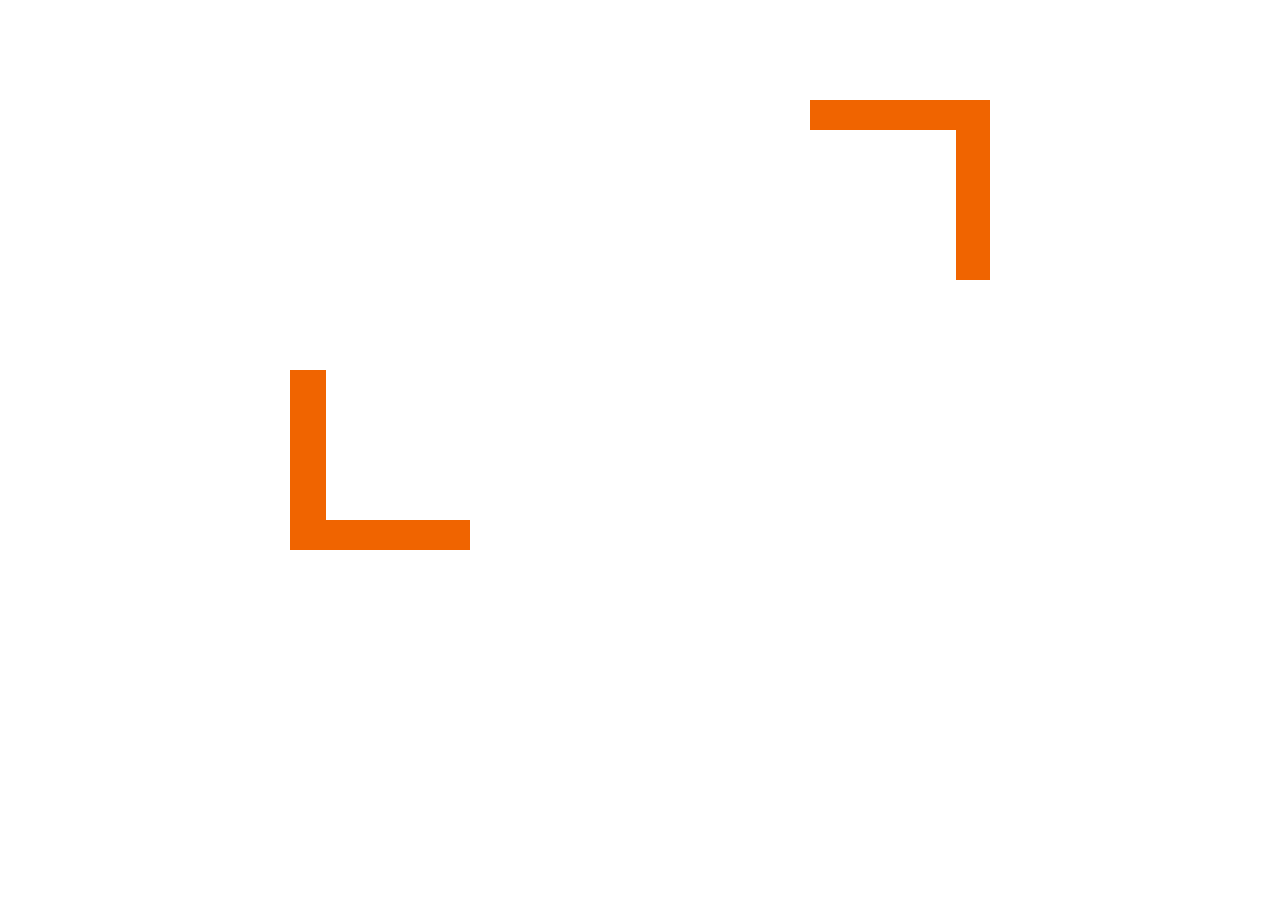
<file: name  animation css/index.html>
<!DOCTYPE html>
<html lang="en">
<head>
    <meta charset="UTF-8">
    <meta name="viewport" content="width=device-width, initial-scale=1.0">
    <title>Document</title>
<style>

    *{
        box-sizing:border-box ;
    }
    .main{
        height:450px;
        width:700px;
        /* background-color: #fa8484; */
        margin: 100px auto;
        position: relative;
        /* overflow: hidden; */
    }
    .one{
        height: 180px;
        width: 180px;
        background-color: #f06400;
        position: absolute;
        top:270px;
    }

    .two{
        height: 180px;
        width: 180px;
        background-color: #f06400;
        position: absolute;
        left:520px;
    }
    .three{
        height:390px;
        width:630px;
        background-color: #fff;
        position: absolute;
        top:30px;
        left:36px;
    }
    .s{
        height: 60px;
        width: 200px;
        background-color: #010101;
        color: white;
        text-align: center;
        font-size:50px;
        position: absolute;
        opacity:0;
        top:0px;
        left:0px;
        transition:1s;
        left:250px;
        /* animation: ankit 3s ease-in 0s infinite normal; */
    }
    /* ----------------------------hover-------------------- */
    .main:hover .s{
        position:absolute;
        top:200px;
        opacity:1;
        background:rgb(40, 227, 187);
        color: #f06400;
    }

    /* -------------------------------animation----------------------- */
    /* @keyframes ankit {
        form{
            left:0px;
        }
        to{
            left:280px;
            top:200px;
            color: #f06400;
            opacity: 1;
        }
    } */
</style>

</head>
<body>
    <div class="main">
        <div class="one"></div>
        <div class="two"></div>
        <div class="three"></div>
        <div class="s">Siddhath</div>
    </div>
</body>
</html>
</file>
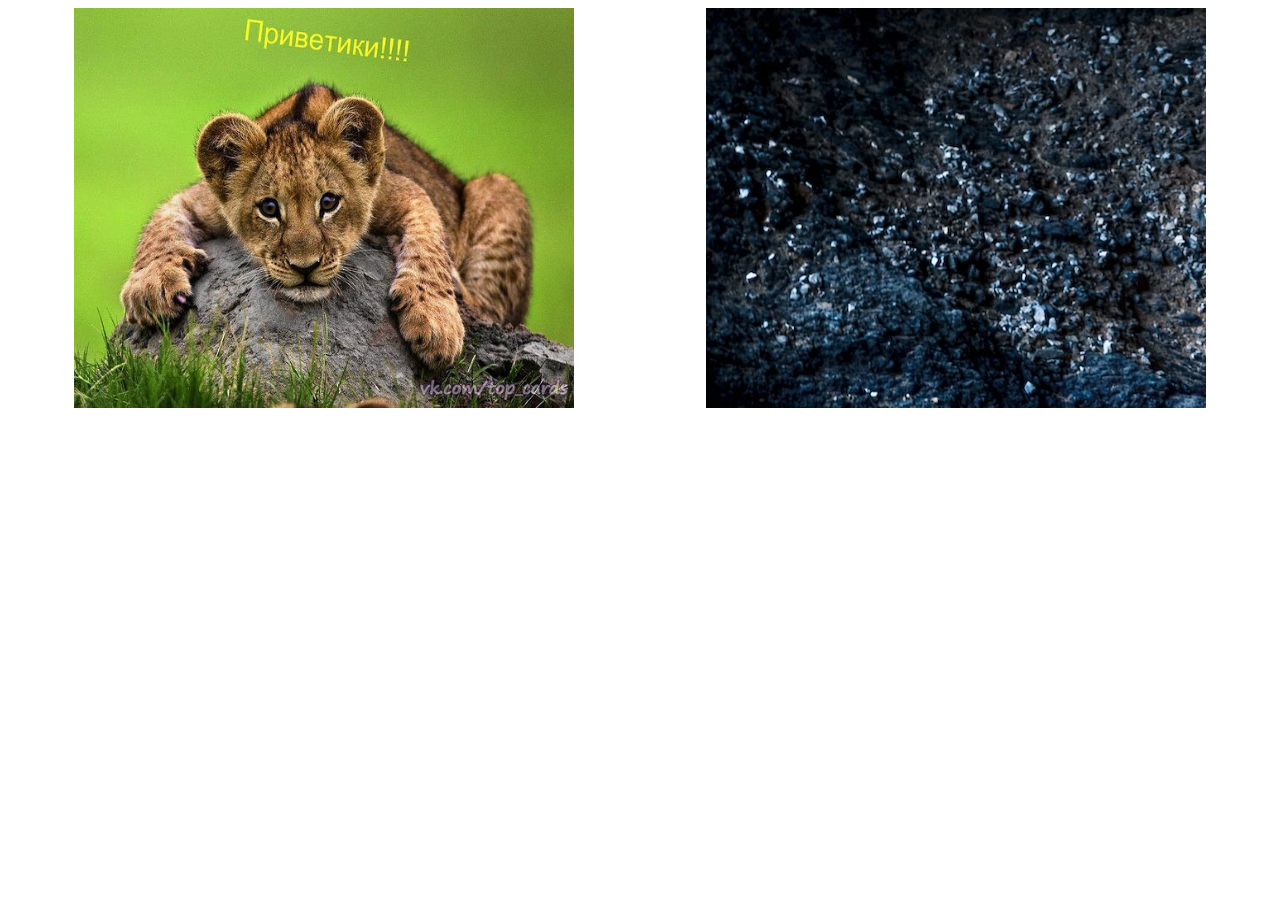
<file: task 1 img zooming/index.html>
<!DOCTYPE html>
<html lang="en">

<head>
  <meta charset="UTF-8">
  <meta name="viewport" content="width=device-width, initial-scale=1.0">
  <title>Document</title>
  <!-- <link rel="stylesheet" href="./style.css"> -->

  <!-- <link href="https://cdn.jsdelivr.net/npm/bootstrap@5.0.2/dist/css/bootstrap.min.css" rel="stylesheet" integrity="sha384-EVSTQN3/azprG1Anm3QDgpJLIm9Nao0Yz1ztcQTwFspd3yD65VohhpuuCOmLASjC" crossorigin="anonymous">
    <script src="https://cdn.jsdelivr.net/npm/bootstrap@5.0.2/dist/js/bootstrap.bundle.min.js" integrity="sha384-MrcW6ZMFYlzcLA8Nl+NtUVF0sA7MsXsP1UyJoMp4YLEuNSfAP+JcXn/tWtIaxVXM" crossorigin="anonymous"></script> -->



  <style>
    /* ,,,,,,,,,,,,,,,,,, */

    section {
      display: flex;
      justify-content: space-around;
    }

    .aa {
      height: 400px;
      width: 500px;
      /* margin: 50px auto; */
      position: relative;
      overflow: hidden;


    }

    .hi {
      height: 400px;
      width: 500px;
      position: absolute;
      top: 0;
      left: 0;
      transition: all 1s;
    }

    .hi:hover {
      transform: scale(1.2);

    }

    .s {
      height: 400px;
      width: 500px;
      overflow: hidden;
      position: relative;
    }

    .j {
      position: absolute;
      top: 0;
      left: 0;
      height: 400px;
      width: 500px;
      background: url(./img/photo-1.avif);
      transition: 1s;
    }

    .j:hover {
      transform: scale(1.5);
    }
  </style>




</head>

<body>

  <section>

    <div class="aa  p-4">
      <img src="./img/img 2.jpg" alt="" class="hi">
    </div>

    <div class="s">
      <div class="j"></div>
    </div>
    
  </section>

</body>

</html>
</file>
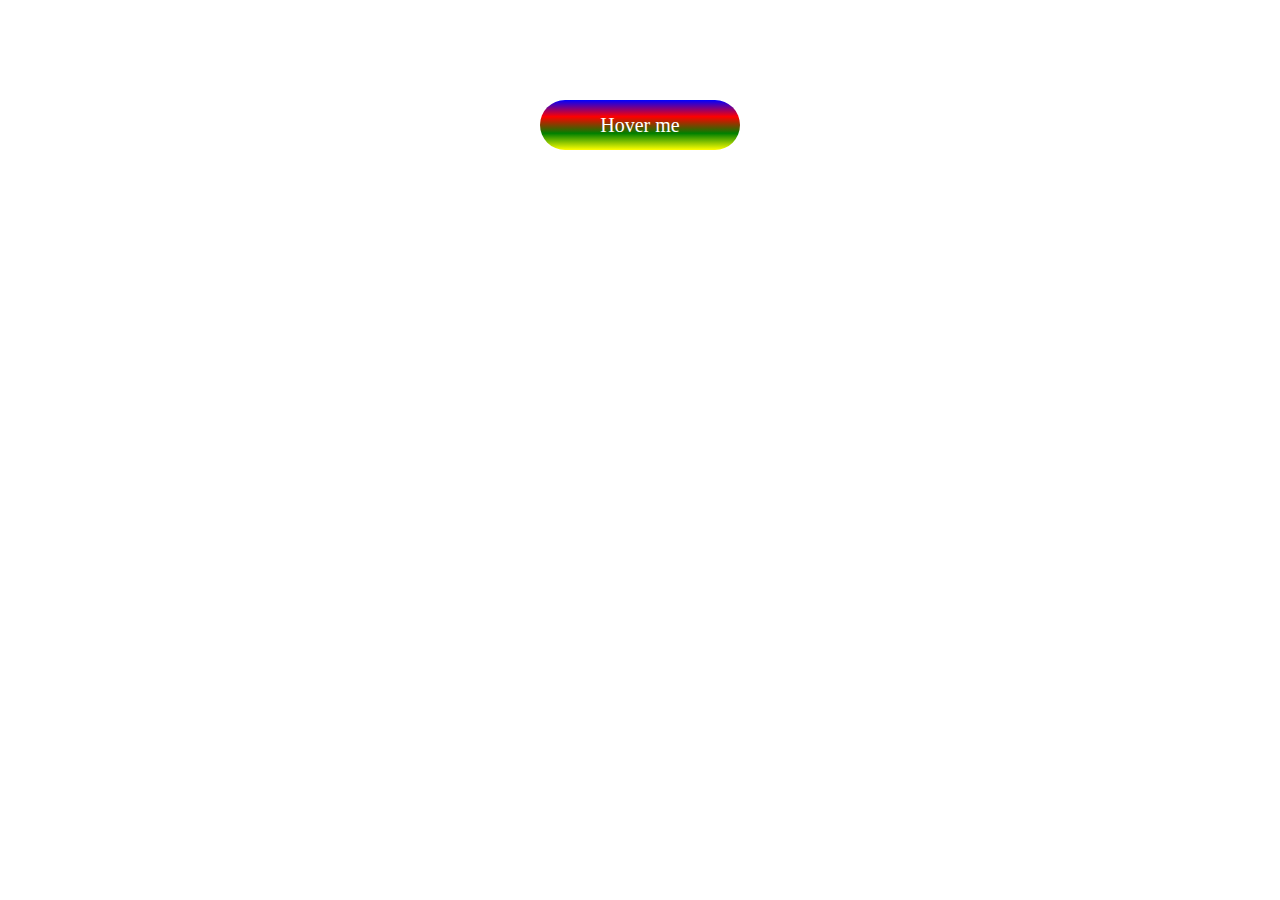
<file: task 2 button hover/index.html>
<!DOCTYPE html>
<html lang="en">
<head>
    <meta charset="UTF-8">
    <meta name="viewport" content="width=device-width, initial-scale=1.0">
    <title>Document</title>
     
    <style>
        .h
        {
            height: 50px;
            width: 200px;
            background: linear-gradient(blue,red,green,yellow);
            border-radius: 30px;
            margin: 100px auto;
            position: relative;
            z-index: 0;
            text-align: center;
            line-height: 50px;
            color: white;
            font-size: 20px;

        }
         .i
         {
            height: 50px;
            width: 50px;
            background: rgb(255, 255, 255);
            top: 0;
            right: -100px;
            position: absolute;
            z-index: -1;
            transition: 1s;
            transform: skew(-20deg);
         }
         .h:hover .i
         {
              right: 250px;
         }
    </style>

</head>
<body>
    <div class="h">
             Hover me
            <div class="i">

            </div>

    </div>
</body>
</html>
</file>
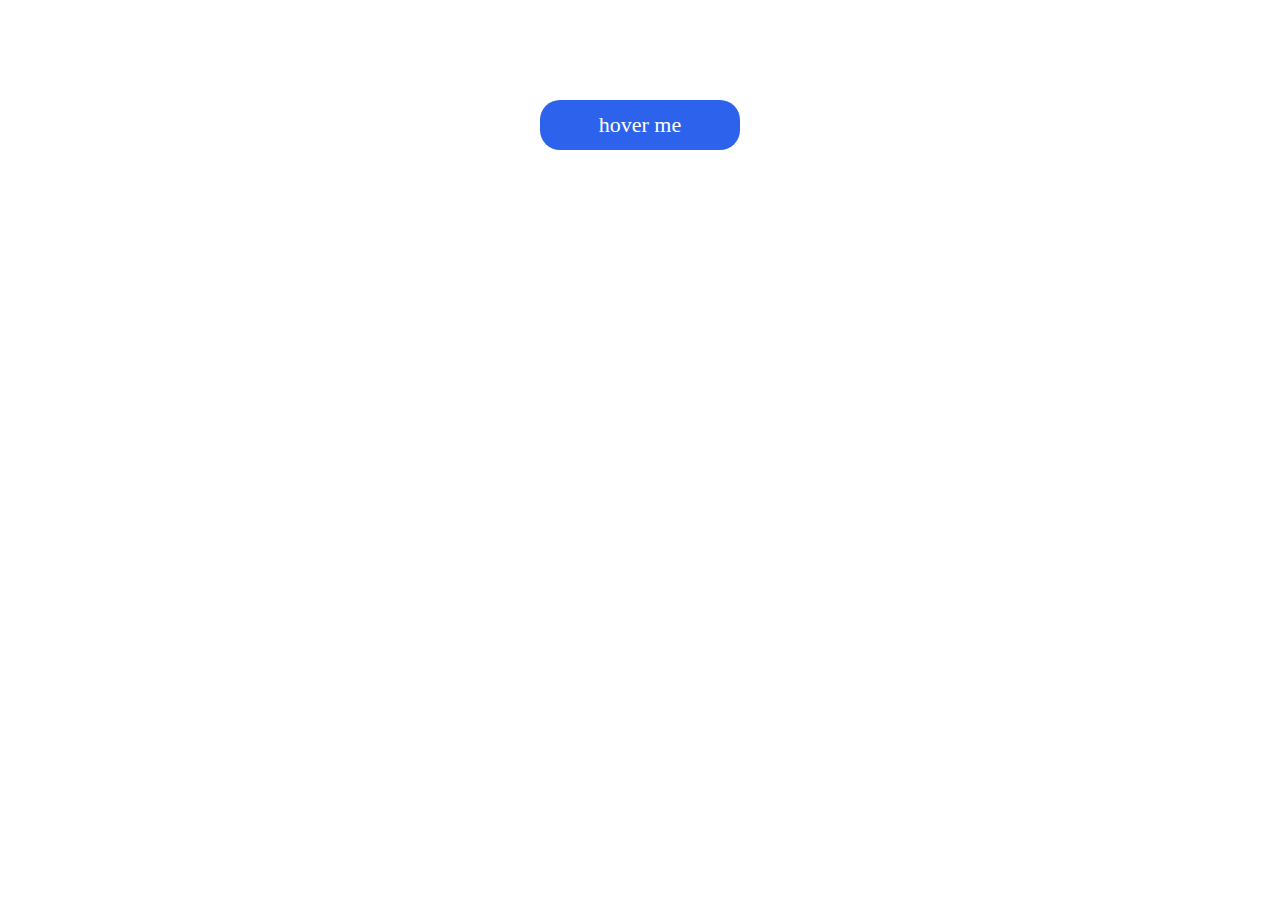
<file: task 3 hover button color change/index.html>
<!DOCTYPE html>
<html lang="en">
<head>
    <meta charset="UTF-8">
    <meta name="viewport" content="width=device-width, initial-scale=1.0">
    <title>Document</title>
    <style>
        .s{
            height:50px;
            width: 200px;
            background-color: #2d63ec;
            border-radius: 20px;
            margin: 100px auto;
            text-align: center;
            color: white;
            font-size: 22px;
            line-height:50px;
            position: relative;
            z-index: 0;
             overflow: hidden; 

        }

        .a{
            height:50px;
            width: 200px;
            background-color:lightcoral;
            /* border-radius: 20px; */
            position: absolute;
            top: 0;
            left: -100%;
            z-index: -1;
            transition: 1s;

        }
        .s:hover  .a{
            left:0;
        }

    </style>
</head>
<body>
    <div class="s">hover me
        <div class="a"></div>
    </div>
</body>
</html>
</file>
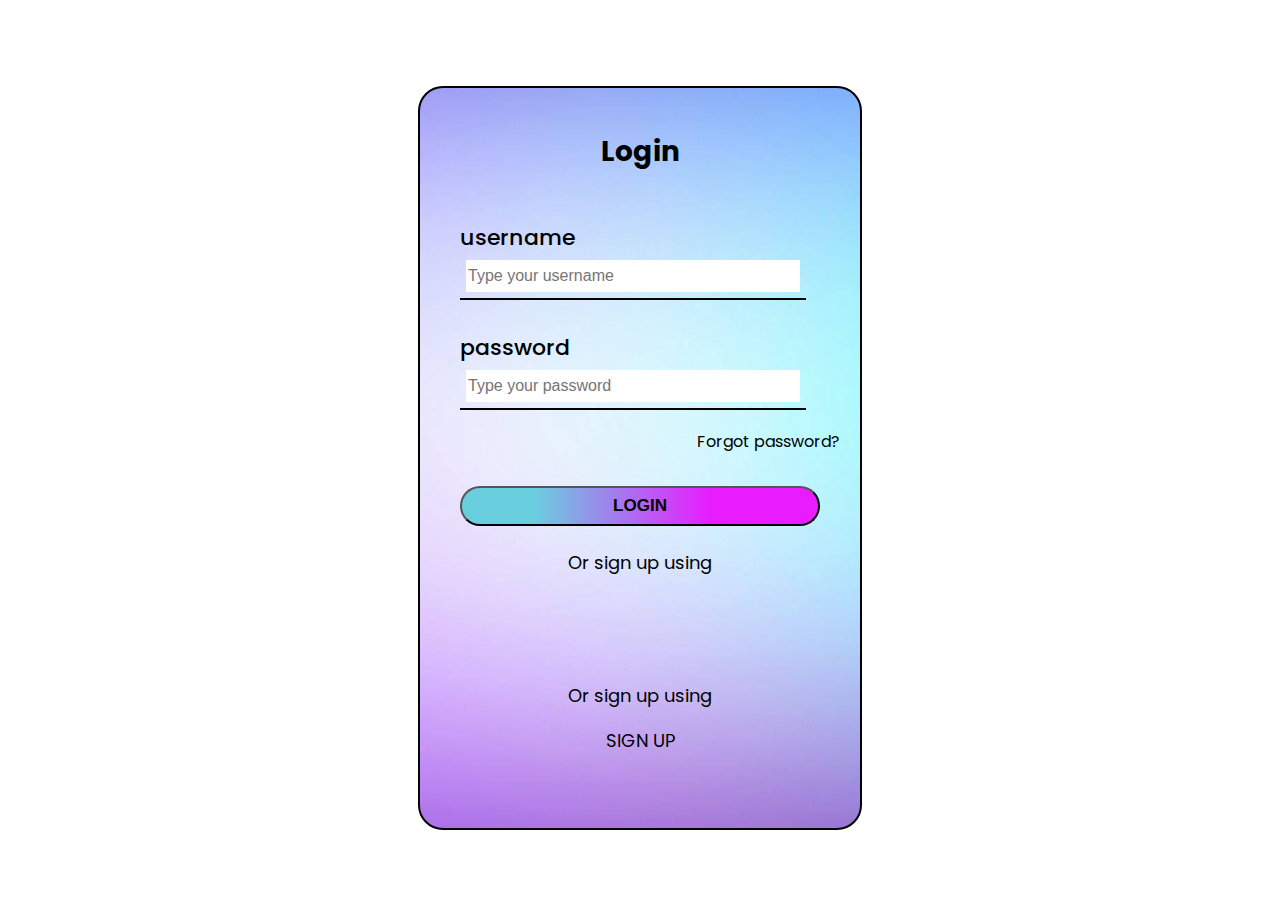
<file: login form css/login form/index.html>
<!DOCTYPE html>
<html lang="en">

<head>
    <meta charset="UTF-8">
    <meta name="viewport" content="width=device-width, initial-scale=1.0">
    <title>LOGIN FORM</title>
    <link rel="stylesheet" href="./style.css">
    <link rel="stylesheet" href="https://cdnjs.cloudflare.com/ajax/libs/font-awesome/6.4.0/css/all.min.css"
        integrity="sha512-iecdLmaskl7CVkqkXNQ/ZH/XLlvWZOJyj7Yy7tcenmpD1ypASozpmT/E0iPtmFIB46ZmdtAc9eNBvH0H/ZpiBw=="
        crossorigin="anonymous" referrerpolicy="no-referrer" />
</head>

<body>
    

        <div class="box-new">
            <h2>Login</h2><br>
            <!-- box 1 -->
            <div class="box1">
                <div class="box1-1">
                    <label for="usernamne">username</label><br>
                    <i class="fa-regular fa-user" style="color: #000000;"></i>
                    <input type="text" placeholder="Type your username">
                </div>
            </div><br><br>
            <!-- box 1 end -->

            <!-- box 2 -->
            <div class="box1">
                <div class="box1-1">
                    <label for="password">password</label><br>
                    <i class="fa-solid fa-lock" style="color: #000000;"></i>
                    <input type="password" placeholder="Type your password">
                </div>

            </div><br>
            <!-- box 2 end -->

            <div class="box2">
                <p>Forgot password?</p>
            </div><br>

            <!-- button -->
            <div class="box3">
                <button class="login-btn">LOGIN</button><br><br>
            </div>

            <p class="sign">Or sign up using</p><br>
            <div class="icon">
                <i class="fa-brands fa-facebook fa-2xl" style="color: #005eff;"></i>
                <i class="fa-brands fa-twitter fa-2xl" style="color: #3a6fcb;"></i>
                <i class="fa-brands fa-google fa-2xl" style="color: #ff0000;"></i>
            </div>

            <p class="sign">Or sign up using</p>
            <p class="sign">SIGN UP</p>

        </div>

    

</body>

</html>
</file>
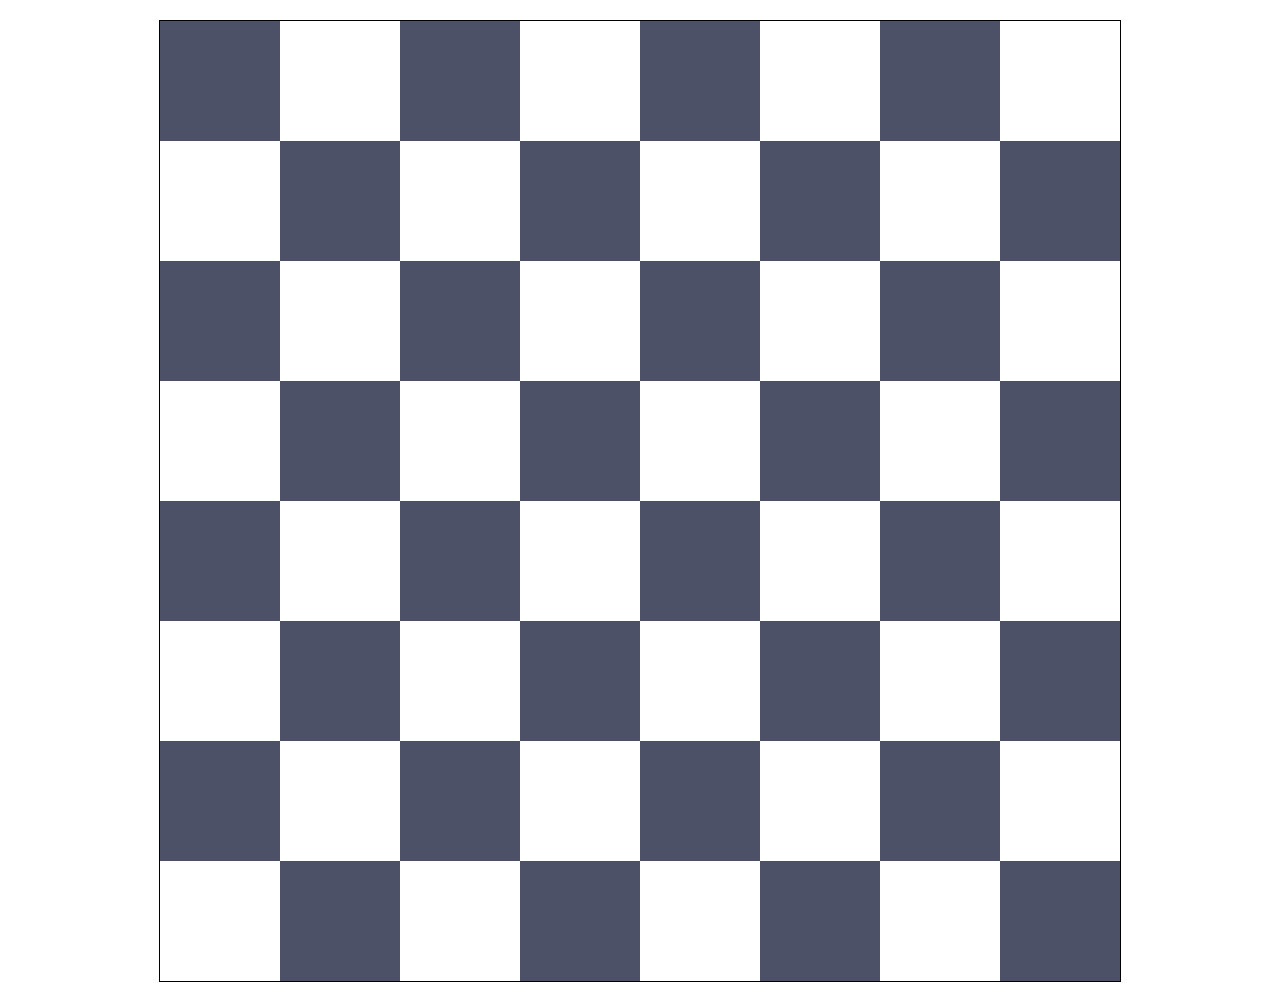
<file: siddharth chess/chess.js/siddharth chess . css/index.html>
<!DOCTYPE html>
<html lang="en">
<head>
    <meta charset="UTF-8" />
    <meta name="viewport" content="width=device-width, initial-scale=1.0" />
    <title>chess board</title>
    <link rel="stylesheet" href="./style.css"/>
    <link rel="stylesheet" href="https://cdnjs.cloudflare.com/ajax/libs/font-awesome/6.4.0/css/all.min.css" integrity="sha512-iecdLmaskl7CVkqkXNQ/ZH/XLlvWZOJyj7Yy7tcenmpD1ypASozpmT/E0iPtmFIB46ZmdtAc9eNBvH0H/ZpiBw==" crossorigin="anonymous" referrerpolicy="no-referrer" />

</head>
<body>
    <div class="chessbox">
    <div class="chessbox-1">
        <div class="black"><i class="fa-regular fa-chess-rook" style="color: #000000;"></i></div>
        <div class="white"><i class="fa-regular fa-chess-pawn" style="color: #000000;"></i></div>
        <div class="black"></div>
        <div class="white"></div>
        <div class="black"></div>
        <div class="white"></div>
        <div class="black"><i class="fa-solid fa-chess-pawn" style="color: #000000;"></i></div>
        <div class="white"><i class="fa-solid fa-chess-rook" style="color: #000000;"></i></div> 
    </div>

    <div class="chessbox-2">
        <div class="white"><i class="fa-regular fa-chess-knight" style="color: #000000;"></i></div>
        <div class="black"><i class="fa-regular fa-chess-pawn" style="color: #000000;"></i></div>
        <div class="white"></div>
        <div class="black"></div>
        <div class="white"></div>
        <div class="black"></div>
        <div class="white"><i class="fa-solid fa-chess-pawn" style="color: #000000;"></i></div>
        <div class="black"><i class="fa-solid fa-chess-knight" style="color: #000000;"></i></div>
    </div>

    <div class="chessbox-3">
        <div class="black"><i class="fa-regular fa-chess-bishop" style="color: #000000;"></i></div>
        <div class="white"><i class="fa-regular fa-chess-pawn" style="color: #000000;"></i></div>
        <div class="black"></div>
        <div class="white"></div>
        <div class="black"></div>
        <div class="white"></div>
        <div class="black"><i class="fa-solid fa-chess-pawn" style="color: #000000;"></i></div>
        <div class="white"><i class="fa-solid fa-chess-bishop" style="color: #000000;"></i></div>
    </div>

    <div class="chessbox-4">
        <div class="white"><i class="fa-regular fa-chess-queen" style="color: #000000;"></i></div>
        <div class="black"><i class="fa-regular fa-chess-pawn" style="color: #000000;"></i></div>
        <div class="white"></div>
        <div class="black"></div>
        <div class="white"></div>
        <div class="black"></div>
        <div class="white"><i class="fa-solid fa-chess-pawn" style="color: #000000;"></i>	</div>
        <div class="black"><i class="fa-solid fa-chess-queen" style="color: #000000;"></i></div>
    </div>

    <div class="chessbox-5">
        <div class="black"><i class="fa-regular fa-chess-king" style="color: #000000;"></i></div>
        <div class="white"><i class="fa-regular fa-chess-pawn" style="color: #000000;"></i></div>
        <div class="black"></div>
        <div class="white"></div>
        <div class="black"></div>
        <div class="white"></div>
        <div class="black"><i class="fa-solid fa-chess-pawn" style="color: #000000;"></i></div>
        <div class="white"><i class="fa-solid fa-chess-king" style="color: #000000;"></i></div>
    </div>

    <div class="chessbox-6">
        <div class="white"><i class="fa-regular fa-chess-bishop" style="color: #000000;"></i></div>
        <div class="black"><i class="fa-regular fa-chess-pawn" style="color: #000000;"></i></div>
        <div class="white"></div>
        <div class="black"></div>
        <div class="white"></div>
        <div class="black"></div>
        <div class="white"><i class="fa-solid fa-chess-pawn" style="color: #000000;"></i></div>
        <div class="black"><i class="fa-solid fa-chess-bishop" style="color: #000000;"></i></div>
    </div>

    <div class="chessbox-7">
        <div class="black"><i class="fa-regular fa-chess-knight" style="color: #000000;"></i></div>
        <div class="white"><i class="fa-regular fa-chess-pawn" style="color: #000000;"></i></div>
        <div class="black"></div>
        <div class="white"></div>
        <div class="black"></div>
        <div class="white"></div>
        <div class="black"><i class="fa-solid fa-chess-pawn" style="color: #000000;"></i></div>
        <div class="white"><i class="fa-solid fa-chess-knight" style="color: #000000;"></i></div>
    </div>

    <div class="chessbox-8">
        <div class="white"><i class="fa-regular fa-chess-rook" style="color: #000000;"></i></div>
        <div class="black"><i class="fa-regular fa-chess-pawn" style="color: #000000;"></i></div>
        <div class="white"></div>
        <div class="black"></div>
        <div class="white"></div>
        <div class="black"></div>
        <div class="white"><i class="fa-solid fa-chess-pawn" style="color: #000000;"></i></div>
        <div class="black"><i class="fa-solid fa-chess-rook" style="color: #000000;"></i></div>
    </div>
        
    </div>
</body>
</html>
</file>
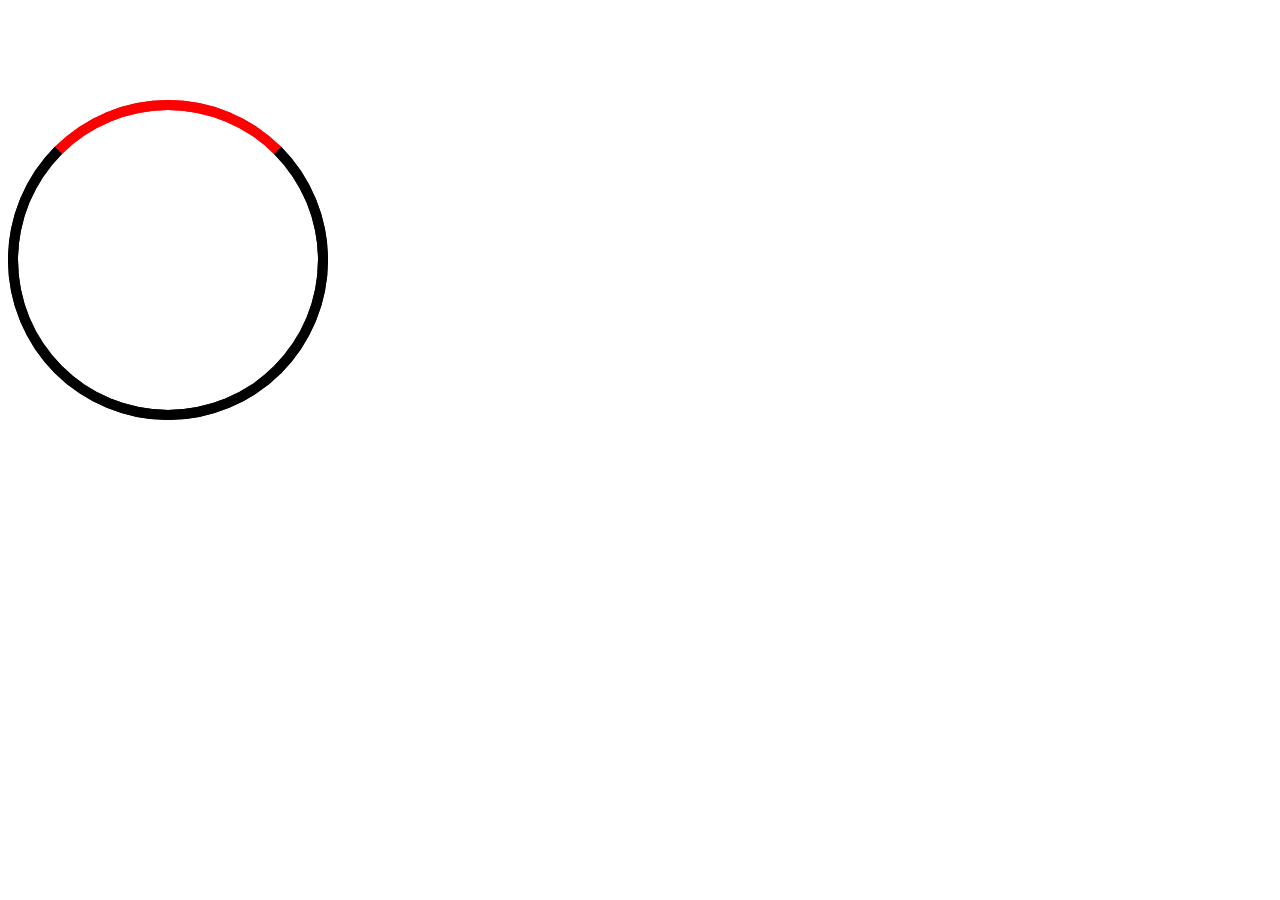
<file: loader/open.html>
<!DOCTYPE html>
<html lang="en">
<head>
    <meta charset="UTF-8">
    <meta name="viewport" content="width=device-width, initial-scale=1.0">
    <title>Document</title>
    <link rel="stylesheet" href="./open.css">
</head>
<body>
    <div class="loader">
     <!-- <img src="./img/tiger.jpg" alt=""> -->
    </div>
    <section>
        <div class="loader">
            <!-- <img src="./img/tiger.jpg" alt=""> -->
           </div>
    </section>

</body>
</html>
</file>
<file: login form css/login form/style.css>
@import url('https://fonts.googleapis.com/css2?family=Poppins&display=swap');
/* 
section{
height:900px;
width: 1000px;
display: flex;
justify-content: center;
align-items: center;
border: 1px solid black;
margin: auto;
position: relative;
top:50px;
background: url(./img/purple-orange-gradient.jpg);
background-size: cover;
background-repeat: no-repeat;
} */

/* section:hover{
transform: scale(0.8);
border-radius: 28px;
transition: all 1s linear;
background: url(./img/hover\ bgc.jpeg);
background-size: cover;
background-repeat: no-repeat;
} */
body{
    height: 900px;
    display: flex;
    justify-content: center;
    align-items: center;
}

.box-new{
    height: 700px;
    width:400px;
    border: 2px solid black;
    border-radius: 25px;
    /* margin: auto; */
    padding: 20px;
    background: url(./img/form\ bgc.jpg);
    background-size: cover;
    background-repeat: no-repeat;
    font-family: 'Poppins', sans-serif;
}


.box-new h2{
    text-align: center;
    font-size: 28px;
}


.box1{
    
    height:60px;
    width: 400px;
    position: relative;
}
.box1-1{
    position: absolute;
    left:5%;
    border-bottom:2px solid black;
     
}
label{
    font-size:22px;
    font-weight:500;
}

input{
    width:330px;
    height:30px;
    border: none;
    margin-left: 10px;
    margin-bottom:8px;
    margin:6px;

}
input::placeholder{
    font-size:16px;
}
.box2{
    width: 400px;
    height: 30px;
    display:flex;
    align-items: center;
    justify-content: end;
    margin-top: 10px
}
.box3 {
/* background-color: #ffb7b7; */
/* border: 1px solid black; */
height:50px ;
width: 400px;
display: flex;
align-items: center;
justify-content: center;
}
.login-btn{
    width:360px;
    height:40px;
    border-radius:20px;
    /* position: absolute;
    left:32%; */
    font-size: 17px;
    font-weight: bold;
    background:linear-gradient(to right, #69cfdf 20% ,#e81cff 70%);  

}
.login-btn:hover{
    background:linear-gradient(to right,#e81cff 20% , #69cfdf 70%);
}
.sign{
    text-align: center;
    font-size: 18px;
}
.icon{
    height:45px;
    width: 400px;
    display: flex;
    justify-content: center;
    gap: 10px;
}
</file>
<file: siddharth chess/chess.js/siddharth chess . css/style.css>
.chessbox{
    width:960px ;
    height:960px ;
    border: 1px solid black;
    margin: auto;
    margin-top:20PX;
}
.black{
    width: 120px;
    height: 120px;
    background: #4c5168;
    text-align: center;
    font-size: 90px;

}
.white{width: 120px;
    height: 120px;
    background-color: #fff;
    text-align: center;
    font-size: 90px;

}

.chessbox-1{float: left;}
.chessbox-2{float: left;}
.chessbox-3{float: left;}
.chessbox-4{float: left;}
.chessbox-5{float: left;}
.chessbox-6{float: left;}
.chessbox-7{float: left;}
.chessbox-8{float:right;}
</file>
<file: loader/open.css>
.loader{
    height:300px;
    width:300px;
    position: absolute;
    top: 100px;
    /* left:500px; */
    border-radius: 50%;
    /* background-color: #818180; */
    border-top:10px solid red;
    border-left:10px solid black;
    border-right:10px solid black;
    border-bottom:10px solid black;
    animation-name: ankitanimation;
    animation-duration:1s;
    animation-delay:0s;
    animation-iteration-count:infinite;
    /* animation-direction:alternate-reverse; */
    /* animation-direction:initial; */
    /* animation: ankitanimation 2s ease-in 1s normal ease-in-out reverse; */
}
/* .loader img{
    width: 500px;
    height: 500px;
    border-radius: 50%;
} */
@keyframes ankitanimation {
    0%{
        /* background-color: #131310; */
        /* transform: rotate(0deg); */
        left:0px;
        /* border-top: 10px solid rgb(255, 55, 0); */
    }
     /* 25%{
        background-color: #12eb6c;
         transform:rotate(90deg);
         border-top: 10px solid blue;
         left:300px;
    }
    50%{
        background-color: #f42905; 
        transform: rotate(180deg);
        left:600px;
        border-top: 10px solid rgb(0, 255, 17);

    }
    75%{
        background-color: #92005a;
         transform: rotate(270deg); 
        left:900px; 
        border-top: 10px solid rgb(5, 253, 253);

    } */

    100%{
        /* background-color: #f42d05; */
        transform: rotate(360deg);
        /* left:1200px; */
        border-top: 10px solid yellow;
    }
}
</file>
